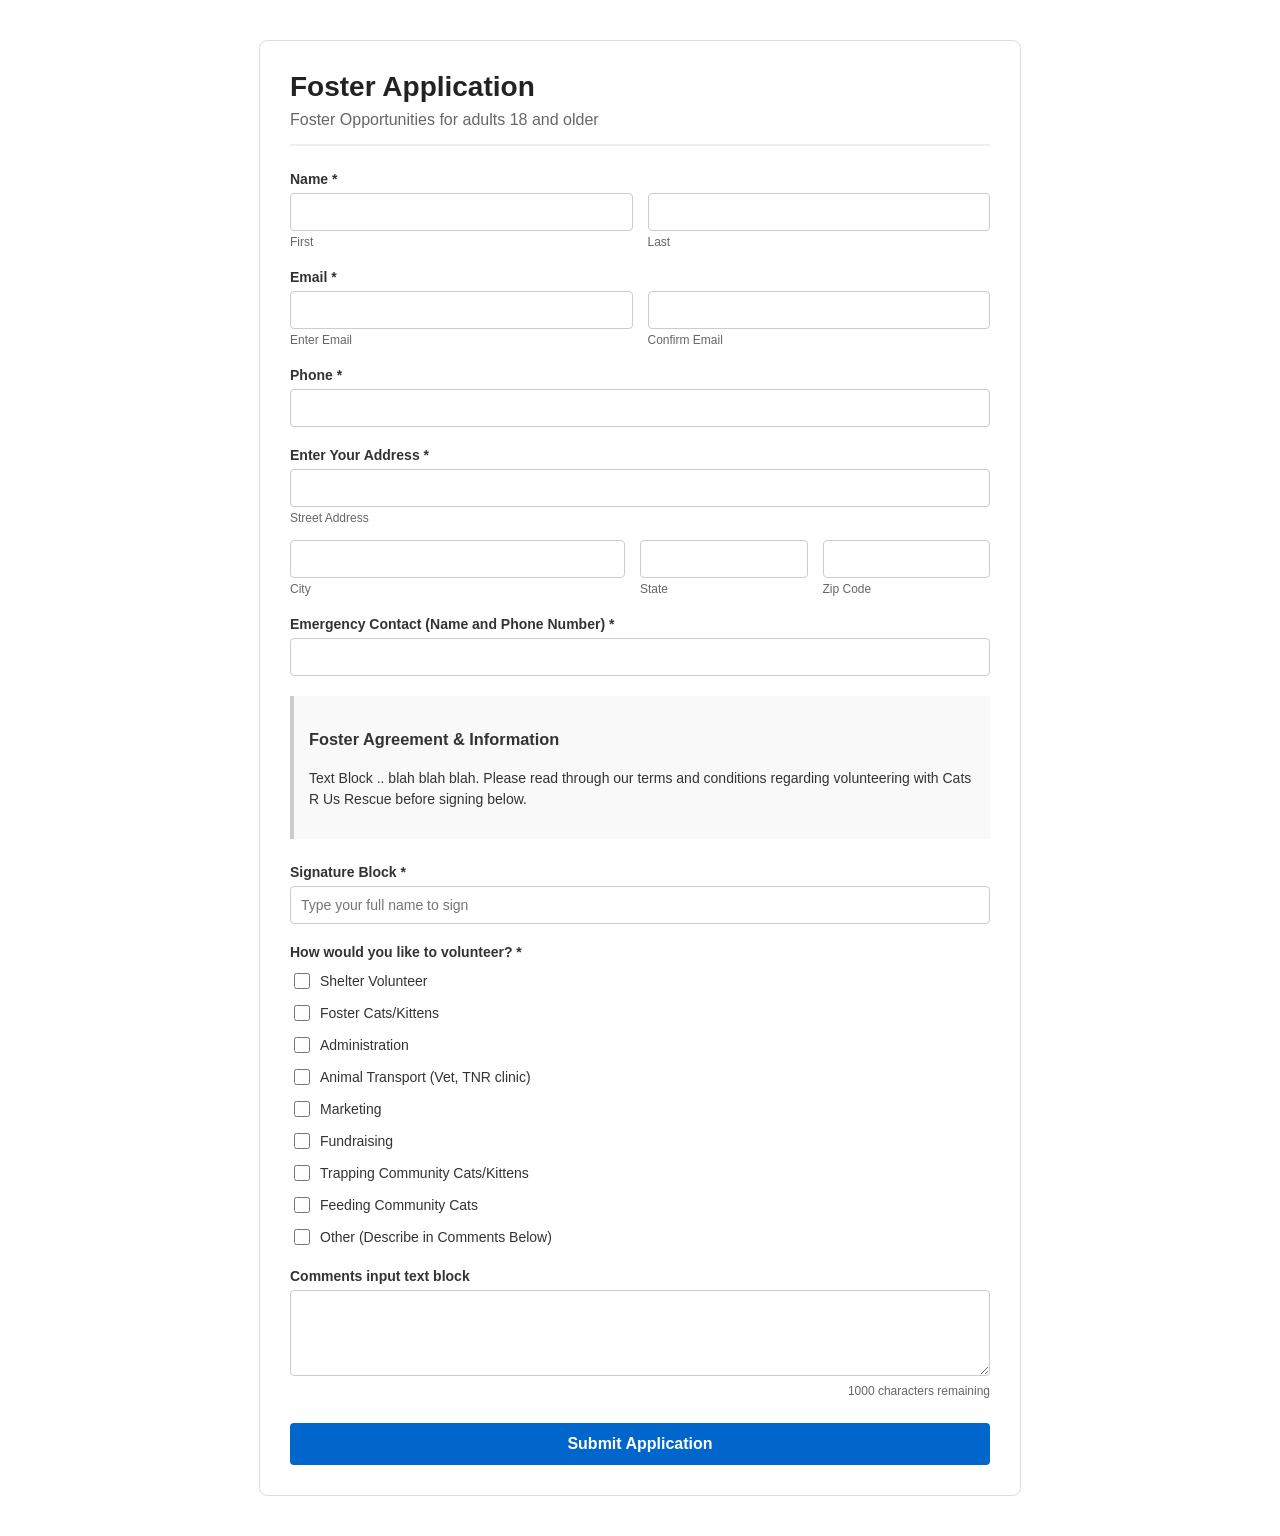
<file: foster_form.html>
<!DOCTYPE html>
<html lang="en">
<head>
  <meta charset="UTF-8">
  <meta name="viewport" content="width=device-width, initial-scale=1.0">
  <title>Foster Application</title>
  
  <!-- Cloudflare Turnstile Script -->
  <script src="https://cloudflare.com" async defer></script>

  <style>
    /* Plain CSS Styling */
    .volunteer-form-section {
      max-width: 700px;
      margin: 40px auto;
      padding: 30px;
      font-family: Arial, sans-serif;
      color: #333333;
      background-color: #ffffff;
      border: 1px solid #dddddd;
      border-radius: 8px;
    }

    .form-header {
      margin-bottom: 25px;
      border-bottom: 2px solid #eeeeee;
      padding-bottom: 15px;
    }

    .form-header h1 {
      margin: 0 0 8px 0;
      font-size: 28px;
      color: #222222;
    }

    .form-header p {
      margin: 0;
      font-size: 16px;
      color: #666666;
    }

    .form-group {
      margin-bottom: 20px;
    }

    .form-row {
      display: flex;
      gap: 15px;
      margin-bottom: 15px;
    }

    .form-col {
      flex: 1;
    }

    label {
      display: block;
      font-weight: bold;
      margin-bottom: 6px;
      font-size: 14px;
    }

    .sub-label {
      display: block;
      font-size: 12px;
      color: #666666;
      margin-top: 4px;
    }

    input[type="text"],
    input[type="email"],
    input[type="tel"],
    textarea {
      width: 100%;
      padding: 10px;
      border: 1px solid #cccccc;
      border-radius: 4px;
      font-size: 14px;
      box-sizing: border-box;
    }

    input:focus, textarea:focus {
      outline: none;
      border-color: #0066cc;
    }

    .text-block {
      background-color: #f9f9f9;
      padding: 15px;
      border-left: 4px solid #cccccc;
      margin-bottom: 25px;
      font-size: 14px;
      line-height: 1.5;
    }

    .checkbox-group {
      margin-top: 10px;
    }

    .checkbox-label {
      display: flex;
      align-items: center;
      font-weight: normal;
      font-size: 14px;
      margin-bottom: 10px;
      cursor: pointer;
    }

    .checkbox-label input {
      margin-right: 10px;
      width: 16px;
      height: 16px;
    }

    .char-count {
      text-align: right;
      font-size: 12px;
      color: #666666;
      margin-top: 4px;
    }

    .turnstile-container {
      margin: 25px 0;
    }

    .submit-btn {
      background-color: #0066cc;
      color: white;
      padding: 12px 24px;
      border: none;
      border-radius: 4px;
      font-size: 16px;
      font-weight: bold;
      cursor: pointer;
      width: 100%;
      transition: background-color 0.2s;
    }

    .submit-btn:hover {
      background-color: #004993;
    }
  </style>
</head>
<body>

  <!-- Section Container -->
  <section class="volunteer-form-section">
    
    <div class="form-header">
      <h1>Foster Application</h1>
      <p>Foster Opportunities for adults 18 and older</p>
    </div>

    <!-- Netlify Form Handling -->
    <form name="volunteer-application" method="POST" data-netlify="true" action="/thanks" id="volForm">
      
      <!-- Hidden field for Netlify bots -->
      <input type="hidden" name="form-name" value="volunteer-application" />
      
      <!-- Hidden field to route email via Netlify notification settings -->
      <!-- Note: Actual recipient configuration is managed inside your Netlify Dashboard -->

      <!-- Name Block -->
      <div class="form-group">
        <label>Name *</label>
        <div class="form-row">
          <div class="form-col">
            <input type="text" name="first_name" required>
            <span class="sub-label">First</span>
          </div>
          <div class="form-col">
            <input type="text" name="last_name" required>
            <span class="sub-label">Last</span>
          </div>
        </div>
      </div>

      <!-- Email Block -->
      <div class="form-group">
        <label>Email *</label>
        <div class="form-row">
          <div class="form-col">
            <input type="email" id="email" name="email" required>
            <span class="sub-label">Enter Email</span>
          </div>
          <div class="form-col">
            <input type="email" id="confirm_email" name="confirm_email" required>
            <span class="sub-label">Confirm Email</span>
          </div>
        </div>
      </div>

      <!-- Phone Block -->
      <div class="form-group">
        <label for="phone">Phone *</label>
        <input type="tel" id="phone" name="phone" required>
      </div>

      <!-- Address Block -->
      <div class="form-group">
        <label>Enter Your Address *</label>
        <div style="margin-bottom: 15px;">
          <input type="text" name="street_address" required>
          <span class="sub-label">Street Address</span>
        </div>
        <div class="form-row">
          <div class="form-col" style="flex: 2;">
            <input type="text" name="city" required>
            <span class="sub-label">City</span>
          </div>
          <div class="form-col" style="flex: 1;">
            <input type="text" name="state" required>
            <span class="sub-label">State</span>
          </div>
          <div class="form-col" style="flex: 1;">
            <input type="text" name="zip_code" required>
            <span class="sub-label">Zip Code</span>
          </div>
        </div>
      </div>

      <!-- Emergency Contact -->
      <div class="form-group">
        <label for="emergency_contact">Emergency Contact (Name and Phone Number) *</label>
        <input type="text" id="emergency_contact" name="emergency_contact" required>
      </div>

      <!-- Informational Text Block -->
      <div class="text-block">
        <h3>Foster Agreement & Information</h3>
        <p>Text Block .. blah blah blah. Please read through our terms and conditions regarding volunteering with Cats R Us Rescue before signing below.</p>
      </div>

      <!-- Signature Block -->
      <div class="form-group">
        <label for="signature">Signature Block *</label>
        <input type="text" id="signature" name="signature" placeholder="Type your full name to sign" required>
      </div>

      <!-- Checkboxes Block -->
      <div class="form-group">
        <label>How would you like to volunteer? *</label>
        <div class="checkbox-group" id="interestsGroup">
          <label class="checkbox-label"><input type="checkbox" name="interests[]" value="Shelter Volunteer"> Shelter Volunteer</label>
          <label class="checkbox-label"><input type="checkbox" name="interests[]" value="Foster Cats/Kittens"> Foster Cats/Kittens</label>
          <label class="checkbox-label"><input type="checkbox" name="interests[]" value="Administration"> Administration</label>
          <label class="checkbox-label"><input type="checkbox" name="interests[]" value="Animal Transport"> Animal Transport (Vet, TNR clinic)</label>
          <label class="checkbox-label"><input type="checkbox" name="interests[]" value="Marketing"> Marketing</label>
          <label class="checkbox-label"><input type="checkbox" name="interests[]" value="Fundraising"> Fundraising</label>
          <label class="checkbox-label"><input type="checkbox" name="interests[]" value="Trapping Community Cats"> Trapping Community Cats/Kittens</label>
          <label class="checkbox-label"><input type="checkbox" name="interests[]" value="Feeding Community Cats"> Feeding Community Cats</label>
          <label class="checkbox-label"><input type="checkbox" name="interests[]" value="Other"> Other (Describe in Comments Below)</label>
        </div>
      </div>

      <!-- Comments Block -->
      <div class="form-group">
        <label for="comments">Comments input text block</label>
        <textarea id="comments" name="comments" rows="4" maxlength="1000"></textarea>
        <div class="char-count"><span id="charLeft">1000</span> characters remaining</div>
      </div>

      <!-- Cloudflare Turnstile Verification Widget -->
      <!-- Replace 'YOUR_SITE_KEY' with your actual Cloudflare Turnstile site key -->
      <div class="turnstile-container">
        <div class="cf-turnstile" data-sitekey="YOUR_SITE_KEY" data-theme="light"></div>
      </div>

      <!-- Submit Button -->
      <button type="submit" class="submit-btn">Submit Application</button>

    </form>
  </section>

  <!-- JavaScript Validation Logic -->
  <script>
    const form = document.getElementById('volForm');
    const email = document.getElementById('email');
    const confirmEmail = document.getElementById('confirm_email');
    const comments = document.getElementById('comments');
    const charLeft = document.getElementById('charLeft');
    const checkboxes = document.querySelectorAll('input[name="interests[]"]');

    // Live character counter for comments
    comments.addEventListener('input', () => {
      const remaining = 1000 - comments.value.length;
      charLeft.textContent = remaining;
    });

    // Custom Submission Validation
    form.addEventListener('submit', function(event) {
      // 1. Validate Emails Match
      if (email.value !== confirmEmail.value) {
        alert('Emails do not match. Please verify your email address.');
        confirmEmail.focus();
        event.preventDefault();
        return;
      }

      // 2. Validate at least one volunteer opportunity checkbox is ticked
      const isChecked = Array.from(checkboxes).some(cb => cb.checked);
      if (!isChecked) {
        alert('Please check at least one option for how you would like to volunteer.');
        event.preventDefault();
        return;
      }
    });
  </script>

</body>
</html>
</file>
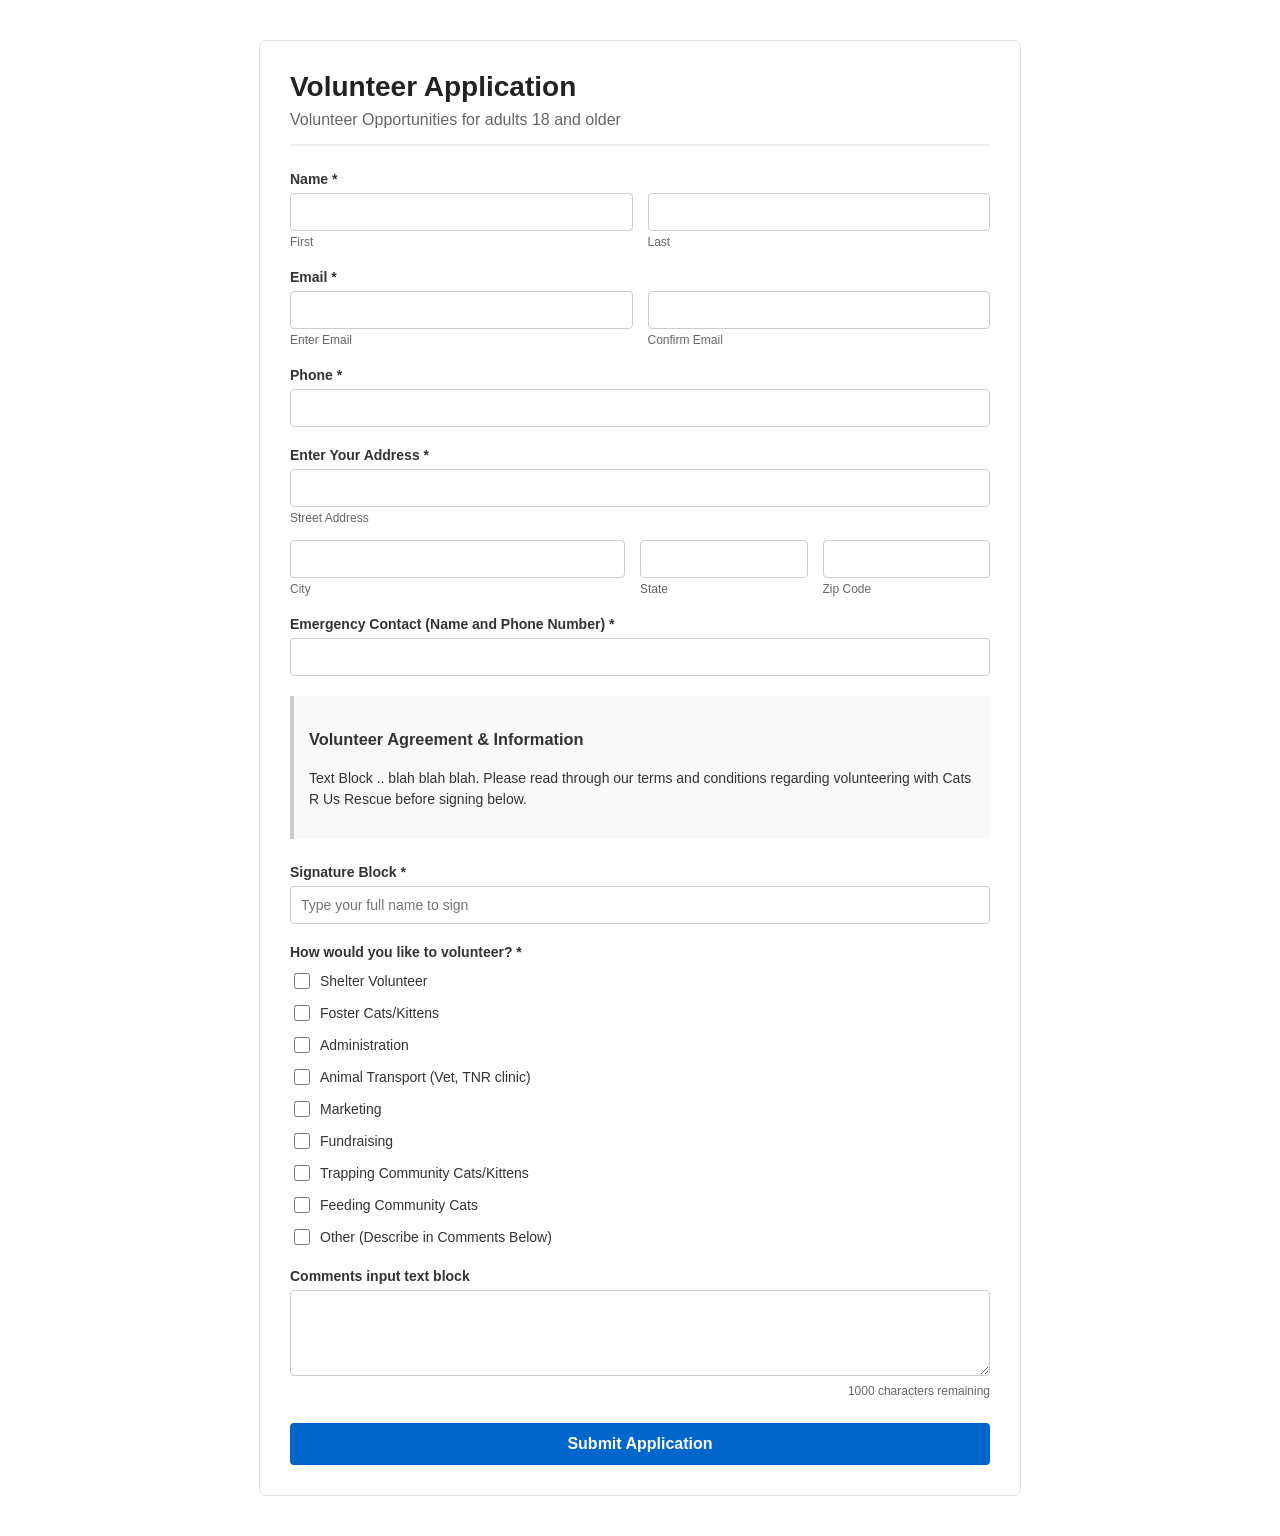
<file: volunteer_form.html>
<!DOCTYPE html>
<html lang="en">
<head>
  <meta charset="UTF-8">
  <meta name="viewport" content="width=device-width, initial-scale=1.0">
  <title>Volunteer Application</title>
  
  <!-- Cloudflare Turnstile Script -->
  <script src="https://cloudflare.com" async defer></script>

  <style>
    /* Plain CSS Styling */
    .volunteer-form-section {
      max-width: 700px;
      margin: 40px auto;
      padding: 30px;
      font-family: Arial, sans-serif;
      color: #333333;
      background-color: #ffffff;
      border: 1px solid #dddddd;
      border-radius: 8px;
    }

    .form-header {
      margin-bottom: 25px;
      border-bottom: 2px solid #eeeeee;
      padding-bottom: 15px;
    }

    .form-header h1 {
      margin: 0 0 8px 0;
      font-size: 28px;
      color: #222222;
    }

    .form-header p {
      margin: 0;
      font-size: 16px;
      color: #666666;
    }

    .form-group {
      margin-bottom: 20px;
    }

    .form-row {
      display: flex;
      gap: 15px;
      margin-bottom: 15px;
    }

    .form-col {
      flex: 1;
    }

    label {
      display: block;
      font-weight: bold;
      margin-bottom: 6px;
      font-size: 14px;
    }

    .sub-label {
      display: block;
      font-size: 12px;
      color: #666666;
      margin-top: 4px;
    }

    input[type="text"],
    input[type="email"],
    input[type="tel"],
    textarea {
      width: 100%;
      padding: 10px;
      border: 1px solid #cccccc;
      border-radius: 4px;
      font-size: 14px;
      box-sizing: border-box;
    }

    input:focus, textarea:focus {
      outline: none;
      border-color: #0066cc;
    }

    .text-block {
      background-color: #f9f9f9;
      padding: 15px;
      border-left: 4px solid #cccccc;
      margin-bottom: 25px;
      font-size: 14px;
      line-height: 1.5;
    }

    .checkbox-group {
      margin-top: 10px;
    }

    .checkbox-label {
      display: flex;
      align-items: center;
      font-weight: normal;
      font-size: 14px;
      margin-bottom: 10px;
      cursor: pointer;
    }

    .checkbox-label input {
      margin-right: 10px;
      width: 16px;
      height: 16px;
    }

    .char-count {
      text-align: right;
      font-size: 12px;
      color: #666666;
      margin-top: 4px;
    }

    .turnstile-container {
      margin: 25px 0;
    }

    .submit-btn {
      background-color: #0066cc;
      color: white;
      padding: 12px 24px;
      border: none;
      border-radius: 4px;
      font-size: 16px;
      font-weight: bold;
      cursor: pointer;
      width: 100%;
      transition: background-color 0.2s;
    }

    .submit-btn:hover {
      background-color: #004993;
    }
  </style>
</head>
<body>

  <!-- Section Container -->
  <section class="volunteer-form-section">
    
    <div class="form-header">
      <h1>Volunteer Application</h1>
      <p>Volunteer Opportunities for adults 18 and older</p>
    </div>

    <!-- Netlify Form Handling -->
    <form name="volunteer-application" method="POST" data-netlify="true" action="/thanks" id="volForm">
      
      <!-- Hidden field for Netlify bots -->
      <input type="hidden" name="form-name" value="volunteer-application" />
      
      <!-- Hidden field to route email via Netlify notification settings -->
      <!-- Note: Actual recipient configuration is managed inside your Netlify Dashboard -->

      <!-- Name Block -->
      <div class="form-group">
        <label>Name *</label>
        <div class="form-row">
          <div class="form-col">
            <input type="text" name="first_name" required>
            <span class="sub-label">First</span>
          </div>
          <div class="form-col">
            <input type="text" name="last_name" required>
            <span class="sub-label">Last</span>
          </div>
        </div>
      </div>

      <!-- Email Block -->
      <div class="form-group">
        <label>Email *</label>
        <div class="form-row">
          <div class="form-col">
            <input type="email" id="email" name="email" required>
            <span class="sub-label">Enter Email</span>
          </div>
          <div class="form-col">
            <input type="email" id="confirm_email" name="confirm_email" required>
            <span class="sub-label">Confirm Email</span>
          </div>
        </div>
      </div>

      <!-- Phone Block -->
      <div class="form-group">
        <label for="phone">Phone *</label>
        <input type="tel" id="phone" name="phone" required>
      </div>

      <!-- Address Block -->
      <div class="form-group">
        <label>Enter Your Address *</label>
        <div style="margin-bottom: 15px;">
          <input type="text" name="street_address" required>
          <span class="sub-label">Street Address</span>
        </div>
        <div class="form-row">
          <div class="form-col" style="flex: 2;">
            <input type="text" name="city" required>
            <span class="sub-label">City</span>
          </div>
          <div class="form-col" style="flex: 1;">
            <input type="text" name="state" required>
            <span class="sub-label">State</span>
          </div>
          <div class="form-col" style="flex: 1;">
            <input type="text" name="zip_code" required>
            <span class="sub-label">Zip Code</span>
          </div>
        </div>
      </div>

      <!-- Emergency Contact -->
      <div class="form-group">
        <label for="emergency_contact">Emergency Contact (Name and Phone Number) *</label>
        <input type="text" id="emergency_contact" name="emergency_contact" required>
      </div>

      <!-- Informational Text Block -->
      <div class="text-block">
        <h3>Volunteer Agreement & Information</h3>
        <p>Text Block .. blah blah blah. Please read through our terms and conditions regarding volunteering with Cats R Us Rescue before signing below.</p>
      </div>

      <!-- Signature Block -->
      <div class="form-group">
        <label for="signature">Signature Block *</label>
        <input type="text" id="signature" name="signature" placeholder="Type your full name to sign" required>
      </div>

      <!-- Checkboxes Block -->
      <div class="form-group">
        <label>How would you like to volunteer? *</label>
        <div class="checkbox-group" id="interestsGroup">
          <label class="checkbox-label"><input type="checkbox" name="interests[]" value="Shelter Volunteer"> Shelter Volunteer</label>
          <label class="checkbox-label"><input type="checkbox" name="interests[]" value="Foster Cats/Kittens"> Foster Cats/Kittens</label>
          <label class="checkbox-label"><input type="checkbox" name="interests[]" value="Administration"> Administration</label>
          <label class="checkbox-label"><input type="checkbox" name="interests[]" value="Animal Transport"> Animal Transport (Vet, TNR clinic)</label>
          <label class="checkbox-label"><input type="checkbox" name="interests[]" value="Marketing"> Marketing</label>
          <label class="checkbox-label"><input type="checkbox" name="interests[]" value="Fundraising"> Fundraising</label>
          <label class="checkbox-label"><input type="checkbox" name="interests[]" value="Trapping Community Cats"> Trapping Community Cats/Kittens</label>
          <label class="checkbox-label"><input type="checkbox" name="interests[]" value="Feeding Community Cats"> Feeding Community Cats</label>
          <label class="checkbox-label"><input type="checkbox" name="interests[]" value="Other"> Other (Describe in Comments Below)</label>
        </div>
      </div>

      <!-- Comments Block -->
      <div class="form-group">
        <label for="comments">Comments input text block</label>
        <textarea id="comments" name="comments" rows="4" maxlength="1000"></textarea>
        <div class="char-count"><span id="charLeft">1000</span> characters remaining</div>
      </div>

      <!-- Cloudflare Turnstile Verification Widget -->
      <!-- Replace 'YOUR_SITE_KEY' with your actual Cloudflare Turnstile site key -->
      <div class="turnstile-container">
        <div class="cf-turnstile" data-sitekey="YOUR_SITE_KEY" data-theme="light"></div>
      </div>

      <!-- Submit Button -->
      <button type="submit" class="submit-btn">Submit Application</button>

    </form>
  </section>

  <!-- JavaScript Validation Logic -->
  <script>
    const form = document.getElementById('volForm');
    const email = document.getElementById('email');
    const confirmEmail = document.getElementById('confirm_email');
    const comments = document.getElementById('comments');
    const charLeft = document.getElementById('charLeft');
    const checkboxes = document.querySelectorAll('input[name="interests[]"]');

    // Live character counter for comments
    comments.addEventListener('input', () => {
      const remaining = 1000 - comments.value.length;
      charLeft.textContent = remaining;
    });

    // Custom Submission Validation
    form.addEventListener('submit', function(event) {
      // 1. Validate Emails Match
      if (email.value !== confirmEmail.value) {
        alert('Emails do not match. Please verify your email address.');
        confirmEmail.focus();
        event.preventDefault();
        return;
      }

      // 2. Validate at least one volunteer opportunity checkbox is ticked
      const isChecked = Array.from(checkboxes).some(cb => cb.checked);
      if (!isChecked) {
        alert('Please check at least one option for how you would like to volunteer.');
        event.preventDefault();
        return;
      }
    });
  </script>

</body>
</html>
</file>
